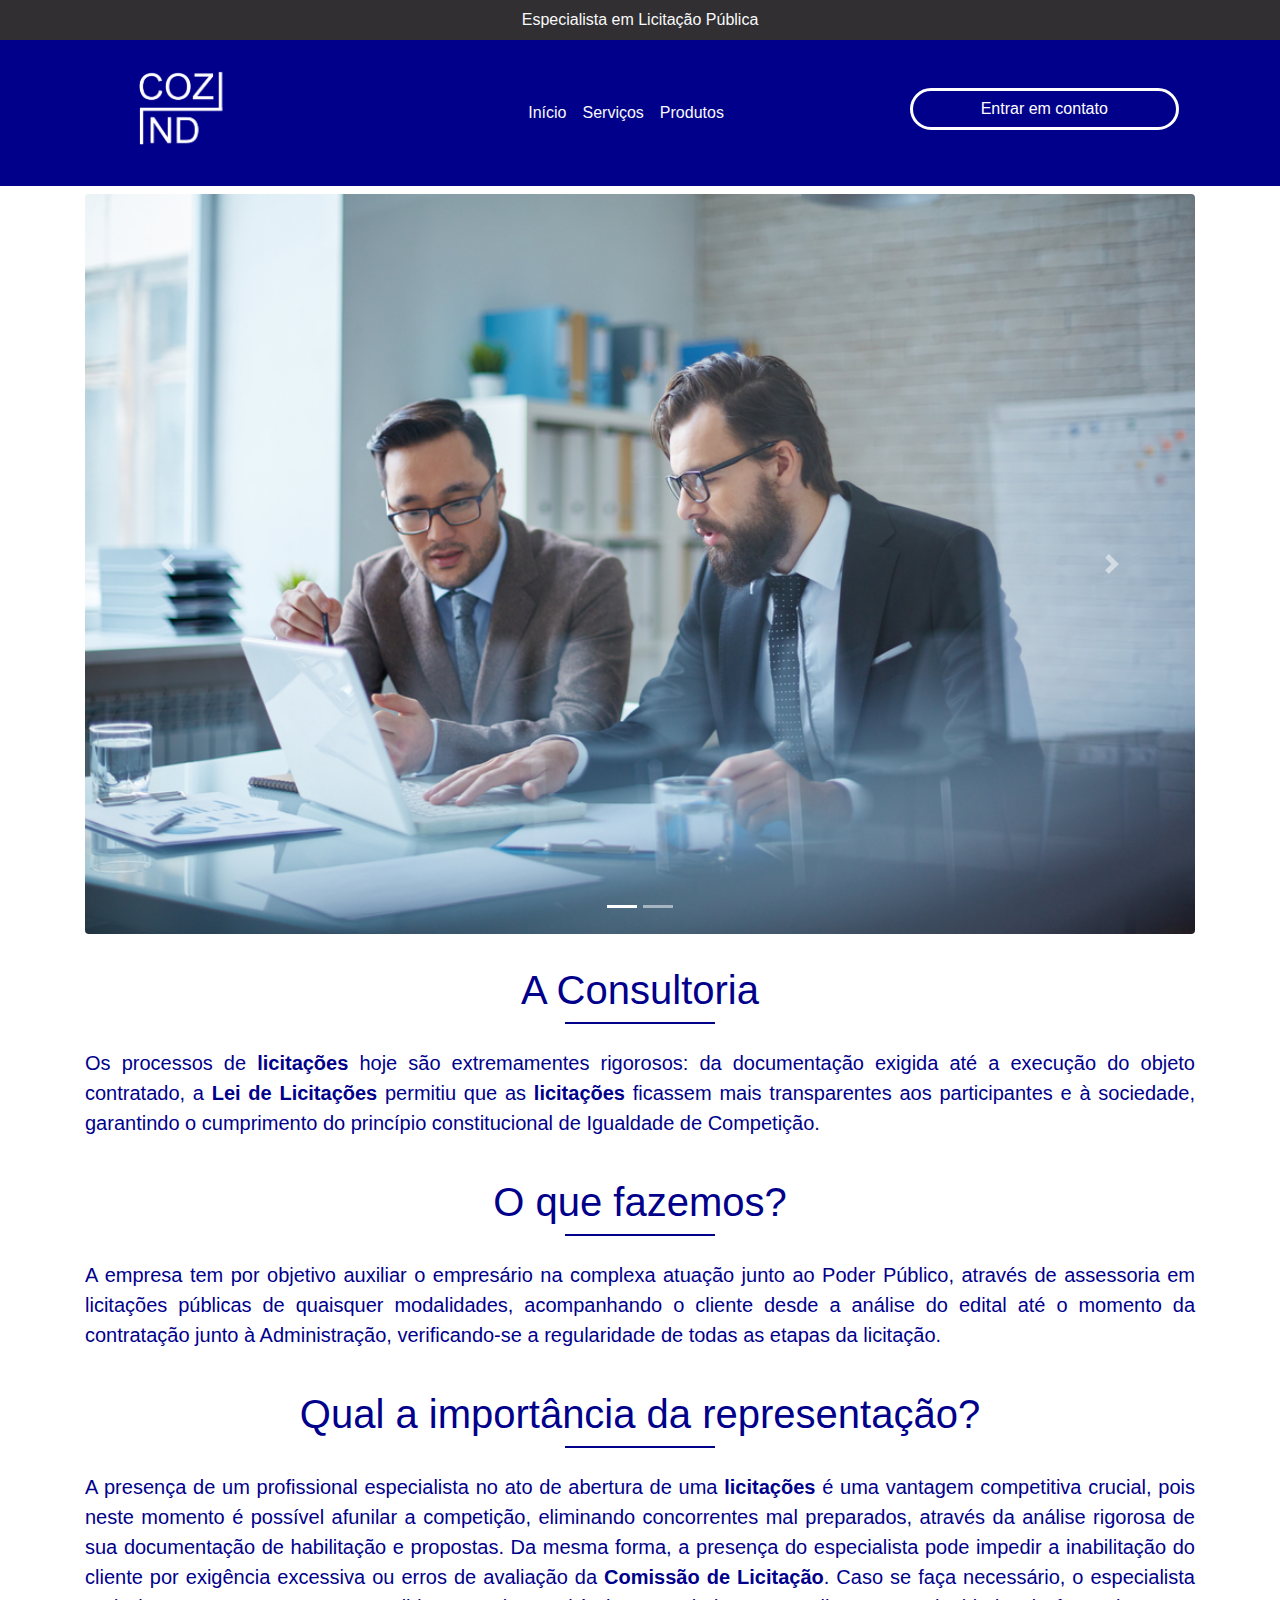
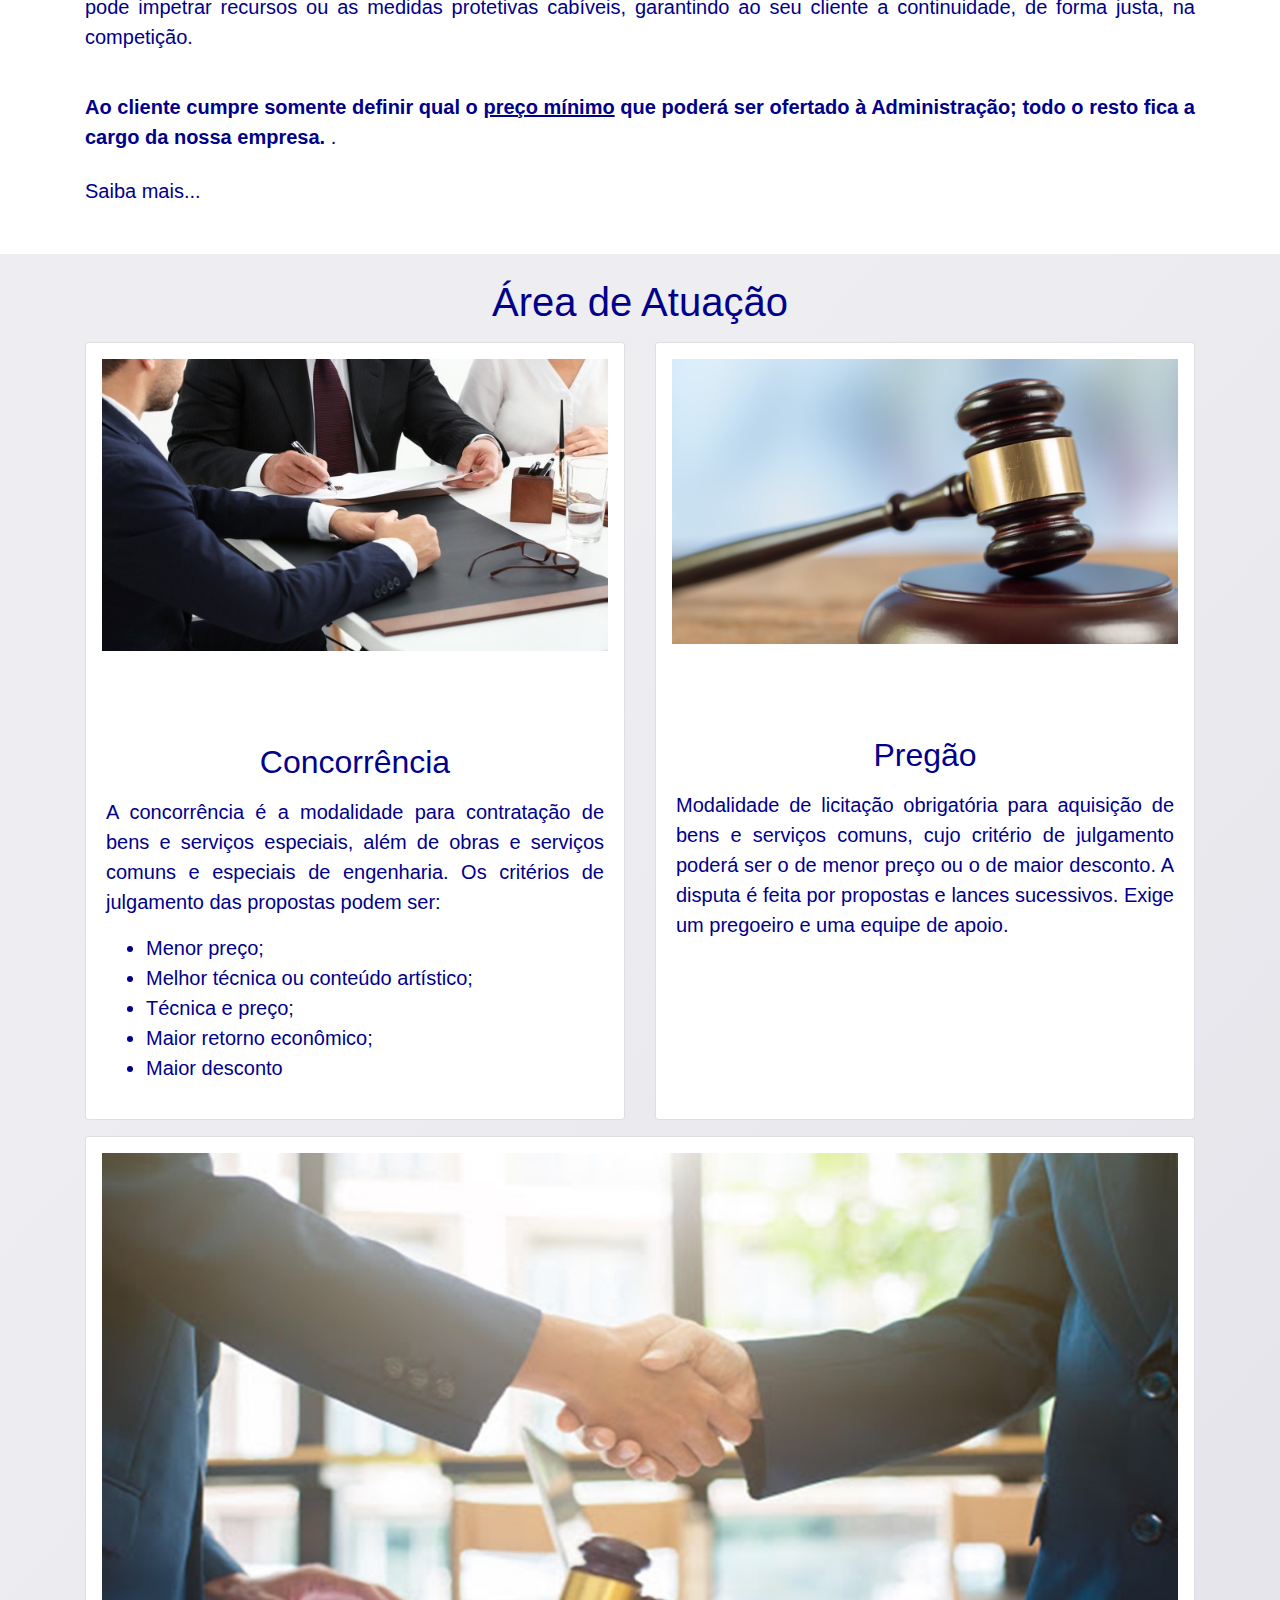
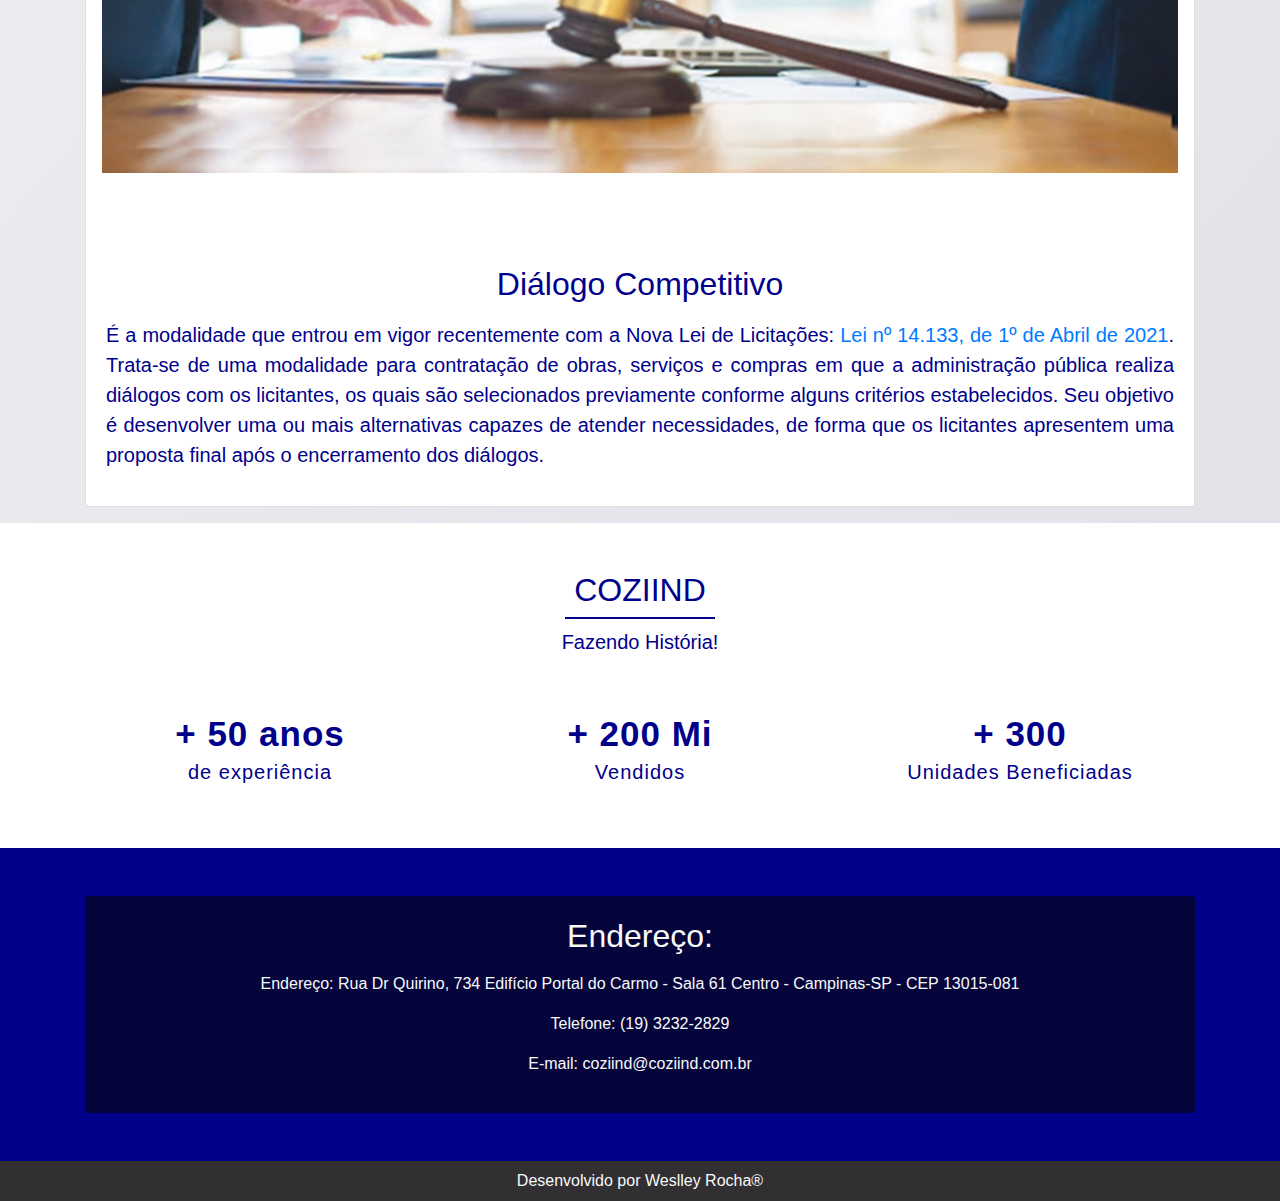
<file: index.html>
<!-- Site desenvolvido por Weslley Rocha -->
<!DOCTYPE html>
<html lang="PT-BR">

<head>
    <meta charset="UTF-8">
    <meta http-equiv="X-UA-Compatible" content="IE=edge">
    <meta name="viewport" content="width=device-width, initial-scale=1.0">

    <title>Coziind</title>

    <!-- CSS Bootstrap -->
    <link rel="stylesheet" href="css/bootstrap.css">
    <!-- CSS personalizado -->
    <link rel="stylesheet" href="css/estilo.css">
    <!-- Fonte para Icones -->
    <link rel="stylesheet" href="https://use.fontawesome.com/releases/v5.0.10/css/all.css" integrity="sha384-+d0P83n9kaQMCwj8F4RJB66tzIwOKmrdb46+porD/OvrJ+37WqIM7UoBtwHO6Nlg" crossorigin="anonymous">
    <link rel="shortcut icon" href="img/Logos/favicon.ico">

    <!-- Global site tag (gtag.js) - Google Analytics -->
    <script async src="https://www.googletagmanager.com/gtag/js?id=G-Y52QZFGVSJ"></script>
    <script>
        window.dataLayer = window.dataLayer || [];

        function gtag() {
            dataLayer.push(arguments);
        }
        gtag('js', new Date());

        gtag('config', 'G-Y52QZFGVSJ');
    </script>

</head>

<body>

    <!-- Row Topo Site -->
    <div class="container-fluid mt-0 py-0 bg-rowTopo">
        <div class="row">
            <div class="col-md-12">
                <p class="text-center text-light my-2">Especialista em Licitação Pública</p>
            </div>
        </div>
    </div>

    <!-- Navegador -->
    <div class="container-fluid bg-topo">
        <header class="container">
            <nav class="navbar navbar-expand-lg navbar-dark ">
                <div class="container">
                    <div class="row">
                        <div class="col">
                            <a href="#" class="navbar-brand">
                                <img src="img/Logos/LogoCoziindCorBranco.png" height="120" class="d-inline-block align-top" alt="" title="Logo Coziind">
                            </a>
                        </div>
                    </div>
                    <button class="navbar-toggler" type="button" data-toggle="collapse" data-target="#menu" aria-controls="menu" aria-expanded="false" aria-label="Menu Colapso">
          <span class="navbar-toggler-icon text-light"></span>
        </button>
                </div>
                <div class="container my-1">
                    <div class="row">
                        <div class="col">
                            <div id="menu" class="collapse navbar-collapse">
                                <ul class="navbar-nav mr-auto text-light">
                                    <li class="nav-item"> <a href="index.html" class="nav-link text-light">Início</a></li>
                                    <li class="nav-item"> <a href="servicos.html" class="nav-link text-light">Serviços</a></li>
                                    <li class="nav-item"> <a href="produtos.html" class="nav-link text-light">Produtos</a></li>
                                </ul>
                            </div>
                        </div>
                    </div>
                </div>
                <a href="contato.html" class="btn col-md-3 mb-2 btn-contato">Entrar em contato</a>
            </nav>
        </header>
    </div>

    <!-- Slide Show -->
    <div class="container my-2">
        <div id="slideshow" class="carousel slide" data-ride="carousel">
            <ol class="carousel-indicators">
                <li data-target="#slideshow" data-slide-to="0" class="active"></li>
                <li data-target="#slideshow" data-slide-to="1"></li>
            </ol>
            <div class="carousel-inner">
                <div class="carousel-item active">
                    <a href="#">
                        <img src="img/Carousel/Carousel_1.jpg" class="d-block w-100 rounded" alt="Primeiro Slide">
                    </a>
                </div>
                <div class="carousel-item">
                    <a href="#">
                        <img src="img/Carousel/Carousel_2.jpg" class="d-block w-100 rounded" alt="Segundo Slide">
                    </a>
                </div>
            </div>
            <a href="#slideshow" class="carousel-control-prev" role="button" data-slide="prev">
                <span class="carousel-control-prev-icon" aria-hidden="true"></span>
                <span class="sr-only">Anterior</span>
            </a>
            <a href="#slideshow" class="carousel-control-next" role="button" data-slide="next">
                <span class="carousel-control-next-icon" aria-hidden="true"></span>
                <span class="sr-only">Próximo</span>
            </a>
        </div>
    </div>

    <!-- Informações sobre o serviço prestado-->
    <div class="container-fluid">
        <div class="mt-2 py-4">
            <section class="container">
                <h1 class="text-center CorFontPersonal"> A Consultoria </h1>
                <span class="underline"></span>
                <p class="text-justify pPersonal py-4">Os processos de
                    <Strong>licitações</Strong> hoje são extremamentes rigorosos: da documentação exigida até a execução do objeto contratado, a <strong>Lei de Licitações</strong> permitiu que as
                    <Strong>licitações</Strong> ficassem mais transparentes aos participantes e à sociedade, garantindo o cumprimento do princípio constitucional de Igualdade de Competição.</p>
                <h1 class="text-center CorFontPersonal"> O que fazemos?</h1>
                <span class="underline"></span>
                <p class="text-justify pPersonal py-4">A empresa tem por objetivo auxiliar o empresário na complexa atuação junto ao Poder Público, através de assessoria em licitações públicas de quaisquer modalidades, acompanhando o cliente desde a análise do edital até o momento da contratação
                    junto à Administração, verificando-se a regularidade de todas as etapas da licitação.</p>
                <h1 class=" text-center CorFontPersonal">Qual a importância da representação?</h1>
                <span class="underline"></span>
                <p class="text-justify pPersonal py-4">A presença de um profissional especialista no ato de abertura de uma
                    <Strong>licitações</Strong> é uma vantagem competitiva crucial, pois neste momento é possível afunilar a competição, eliminando concorrentes mal preparados, através da análise rigorosa de sua documentação de habilitação e propostas. Da mesma forma, a presença
                    do especialista pode impedir a inabilitação do cliente por exigência excessiva ou erros de avaliação da <strong>Comissão de Licitação</strong>. Caso se faça necessário, o especialista pode impetrar recursos ou as medidas protetivas
                    cabíveis, garantindo ao seu cliente a continuidade, de forma justa, na competição.</p>
                <p class="text-justify pPersonal"> <strong>Ao cliente cumpre somente definir qual o <u>preço mínimo</u> que poderá ser ofertado à 
              Administração; todo o resto fica a cargo da nossa empresa.</strong> .</p>
                <p class="mt-4"><a href="servicos.html" class="CorFontPersonal pPersonal">Saiba mais...</a></p>
            </section>
        </div>
    </div>


    <!-- Area de Atuação -->
    <div class="container-fluid bg-areAatuacao">
        <div class="mt-2 py-2">
            <section class="container py-2">
                <header class="col-md-12">
                    <h1 class="text-center CorFontPersonal py-2">Área de Atuação</h1>
                </header>
                <!--Inclusão dos Cards-->
                <div class="card-deck">
                    <div class="card sombra">
                        <img src="img/AreaAtuacao/Concorrencia.jpg" class="p-3 mb-5 bg-white rounded card-img-top" alt="">
                        <div class="card-body">
                            <h2 class="text-center py-2 CorFontPersonal">Concorrência</h2>
                            <p class="text-justify mt-2 pPersonal">A concorrência é a modalidade para contratação de bens e serviços especiais, além de obras e serviços comuns e especiais de engenharia. Os critérios de julgamento das propostas podem ser:
                                <ul>
                                    <li class="pPersonal">Menor preço; </li>
                                    <li class="pPersonal">Melhor técnica ou conteúdo artístico;</li>
                                    <li class="pPersonal">Técnica e preço;</li>
                                    <li class="pPersonal">Maior retorno econômico;</li>
                                    <li class="pPersonal">Maior desconto</li>
                                </ul>
                            </p>
                        </div>
                    </div>
                    <div class="card sombra">
                        <img src="img/AreaAtuacao/Pregao.jpg" class="p-3 mb-5 bg-white rounded card-img-top" alt="">
                        <div class="card-body">
                            <h2 class="text-center py-2 CorFontPersonal">Pregão</h2>
                            <p class="text-justify mt-2 pPersonal"> Modalidade de licitação obrigatória para aquisição de bens e serviços comuns, cujo critério de julgamento poderá ser o de menor preço ou o de maior desconto. A disputa é feita por propostas e lances sucessivos. Exige um pregoeiro
                                e uma equipe de apoio.</p>
                        </div>
                    </div>
                </div>
                <div class="row mt-3">
                    <div class="col">
                        <div class="card sombra">
                            <img src="img/AreaAtuacao/DialogoCompetitivo.jpg" class="p-3 mb-5 bg-white rounded card-img-top" alt="">
                            <div class="card-body">
                                <h2 class="text-center py-2 CorFontPersonal">Diálogo Competitivo</h2>
                                <p class="text-justify mt-2 pPersonal">É a modalidade que entrou em vigor recentemente com a Nova Lei de Licitações: <a href="http://www.planalto.gov.br/ccivil_03/_Ato2019-2022/2021/Lei/L14133.htm">Lei nº 14.133, de 1º de Abril de 2021</a>. Trata-se de uma modalidade
                                    para contratação de obras, serviços e compras em que a administração pública realiza diálogos com os licitantes, os quais são selecionados previamente conforme alguns critérios estabelecidos. Seu objetivo é desenvolver
                                    uma ou mais alternativas capazes de atender necessidades, de forma que os licitantes apresentem uma proposta final após o encerramento dos diálogos.</p>
                            </div>
                        </div>
                    </div>
                </div>
            </section>
        </div>
    </div>
    <!-- Sessão Parallax -->
    <div class="container-fluid">
        <div class="py-4">
            <section class="container py-4">
                <header class="col-md-12">
                    <h2 class="text-center CorFontPersonal">COZIIND</h2>
                    <span class="underline CorFontPersonal"></span>
                    <p class="text-center mt-2 pPersonal"> Fazendo História!</p>
                </header>
                <div class="row py-2 mt-5">
                    <div class="col-sm-6 col-md-4 col-lg-4">
                        <div class="fatos">
                            <div class="icon">
                                <i class="fa fa-calendar-alt"></i>
                            </div>
                        </div>
                        <div class="fatos">
                            <h3>+ <span class="contar">50</span> anos</h3>
                            <h4>de experiência</h4>
                        </div>
                    </div>
                    <div class="col-sm-6 col-md-4 col-lg-4">
                        <div class="fatos">
                            <div class="icon">
                                <i class="fas fa-trophy"></i>
                            </div>
                        </div>
                        <div class="fatos">
                            <h3>+ <span class="contar">200</span> Mi </i>
                            </h3>
                            <h4>Vendidos</h4>
                        </div>
                    </div>
                    <div class="col-sm-6 col-md-4 col-lg-4">
                        <div class="fatos">
                            <div class="icon">
                                <i class="fas fa-warehouse"></i>
                            </div>
                        </div>
                        <div class="fatos">
                            <h3>+ <span class="contar">300</span></i>
                            </h3>
                            <h4>Unidades Beneficiadas</h4>
                        </div>
                    </div>
                </div>
            </section>
        </div>
    </div>
    <!-- Rodapé -->
    <footer class="container-fluid bg-rodape1">
        <div class="container py-5">
            <div class="row">
                <div class="col-md-12">
                    <div class="card bg-card-rodape">
                        <div class="card-body">
                            <h2 class="text-light text-center"> Endereço:</h2>
                            <p class="text-light text-center mt-3"> Endereço: Rua Dr Quirino, 734 Edifício Portal do Carmo - Sala 61 Centro - Campinas-SP - CEP 13015-081 </p>
                            <p class="text-light text-center mt-3"> Telefone: (19) 3232-2829 </p>
                            <p class="text-light text-center mt-3"> E-mail: <a class="text-light" href="mailto:coziind@coziind.com.br" title=""> coziind@coziind.com.br</a></p>
                        </div>
                    </div>
                </div>
            </div>
        </div>
    </footer>

    <!-- Row Final Site -->
    <div class="container-fluid mt-0 py-0 bg-rowTopo">
        <div class="row">
            <div class="col-md-12">
                <p class="text-center text-light my-2">Desenvolvido por <a class="text-light" href="https://www.linkedin.com/in/weslley-rocha/" target="_blank"> Weslley Rocha</a>&#174;</p>
            </div>
        </div>
    </div>


    <!-- Link Externo -->
    <!-- <script src="js/jquery-3.6.0.min.js"></script> -->
    <script src="js/jquery-min.js"></script>
    <script src="js/popper.min.js"></script>
    <script src="js/bootstrap.min.js"></script>
    <script src="js/jquery.counterup.min.js"></script>
    <script src="js/waypoints.min.js"></script>
    <!--Script pessoal-->
    <script type="text/javascript" src="js/main.js"></script>


</body>

</html>
</file>
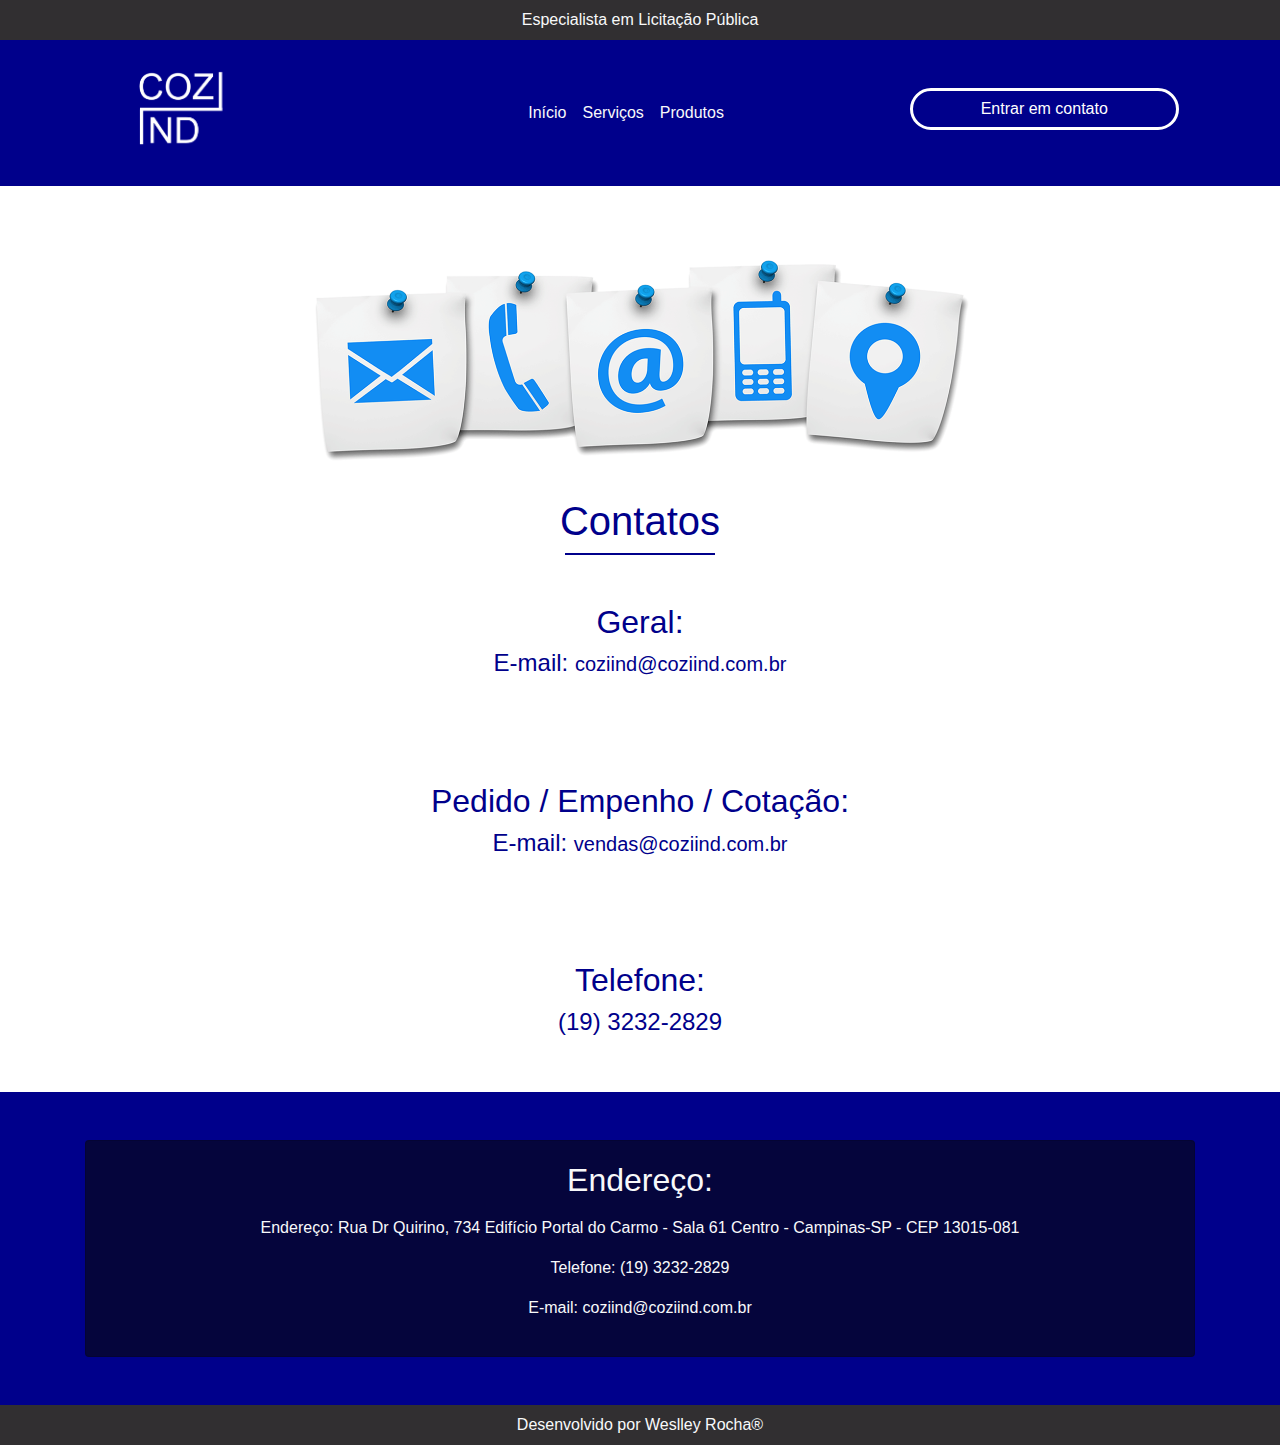
<file: contato.html>
<!-- Site desenvolvido por Weslley Rocha -->
<!DOCTYPE html>
<html lang="PT-BR">

<head>
    <meta charset="UTF-8">
    <meta http-equiv="X-UA-Compatible" content="IE=edge">
    <meta name="viewport" content="width=device-width, initial-scale=1.0">

    <title>Coziind</title>

    <!-- CSS Bootstrap -->
    <link rel="stylesheet" href="css/bootstrap.css">
    <!-- CSS personalizado -->
    <link rel="stylesheet" href="css/estilo.css">
    <!-- Fonte para Icones -->
    <link rel="stylesheet" href="https://use.fontawesome.com/releases/v5.0.10/css/all.css" integrity="sha384-+d0P83n9kaQMCwj8F4RJB66tzIwOKmrdb46+porD/OvrJ+37WqIM7UoBtwHO6Nlg" crossorigin="anonymous">
    <link rel="shortcut icon" href="img/Logos/favicon.ico">

</head>

<body>

    <!-- Row Topo Site -->
    <div class="container-fluid mt-0 py-0 bg-rowTopo">
        <div class="row">
            <div class="col-md-12">
                <p class="text-center text-light my-2">Especialista em Licitação Pública</p>
            </div>
        </div>
    </div>

    <!-- Navegador -->
    <div class="container-fluid bg-topo">
        <header class="container">
            <nav class="navbar navbar-expand-lg navbar-dark ">
                <div class="container">
                    <div class="row">
                        <div class="col">
                            <a href="#" class="navbar-brand">
                                <img src="img/Logos/LogoCoziindCorBranco.png" height="120" class="d-inline-block align-top" alt="" title="Logo Coziind">
                            </a>
                        </div>
                    </div>
                    <button class="navbar-toggler" type="button" data-toggle="collapse" data-target="#menu" aria-controls="menu" aria-expanded="false" aria-label="Menu Colapso">
          <span class="navbar-toggler-icon text-light"></span>
        </button>
                </div>
                <div class="container my-1">
                    <div class="row">
                        <div class="col">
                            <div id="menu" class="collapse navbar-collapse">
                                <ul class="navbar-nav mr-auto text-light">
                                    <li class="nav-item"> <a href="index.html" class="nav-link text-light">Início</a></li>
                                    <li class="nav-item"> <a href="servicos.html" class="nav-link text-light">Serviços</a></li>
                                    <li class="nav-item"> <a href="produtos.html" class="nav-link text-light">Produtos</a></li>
                                </ul>
                            </div>
                        </div>
                    </div>
                </div>
                <a href="contato.html" class="btn col-md-3 mb-2 btn-contato">Entrar em contato</a>
            </nav>
        </header>
    </div>

    <!-- Contato -->
    <div class="container-fluid">
        <div class="mt-5 py-2">

            <div class="container">
                <div class="row">
                    <div class="col-md-12 text-center">
                        <img src="img/PagContato/ImgContato.png" class="img-fluid rounded" style="width: 700px;">
                    </div>
                </div>
            </div>
            <section class="container">
                <h1 class="text-center mt-3 CorFontPersonal"> Contatos </h1>
                <span class="underline"></span>
                <h2 class="text-center mt-5 CorFontPersonal">Geral: </h2>
                <h4 class="text-center  CorFontPersonal"> E-mail: <a class="pPersonal" href="mailto:coziind@coziind.com.br" title="">coziind@coziind.com.br</a></h4>
                <p class="text-justify pPersonal py-4">
                </p>
                <h2 class="text-center mt-5 CorFontPersonal"> Pedido / Empenho / Cotação: </h2>
                <h4 class="text-center CorFontPersonal"> E-mail: <a class="pPersonal" href="mailto:vendas@coziind.com.br" title="">vendas@coziind.com.br</a></h4>
                <p class="text-justify pPersonal py-4">
                </p>
                <h2 class="text-center mt-5 CorFontPersonal"> Telefone: </h2>
                <h4 class="text-center mb-5 CorFontPersonal"> (19) 3232-2829 </h4>
            </section>
        </div>
    </div>

    <!-- Rodapé -->
    <footer class="container-fluid bg-rodape1">
        <div class="container py-5">
            <div class="row">
                <div class="col-md-12">
                    <div class="card bg-card-rodape">
                        <div class="card-body">
                            <h2 class="text-light text-center"> Endereço:</h2>
                            <p class="text-light text-center mt-3"> Endereço: Rua Dr Quirino, 734 Edifício Portal do Carmo - Sala 61 Centro - Campinas-SP - CEP 13015-081 </p>
                            <p class="text-light text-center mt-3"> Telefone: (19) 3232-2829 </p>
                            <p class="text-light text-center mt-3"> E-mail: <a class="text-light" href="mailto:coziind@coziind.com.br" title=""> coziind@coziind.com.br</a></p>
                        </div>
                    </div>
                </div>
            </div>
        </div>
    </footer>

    <!-- Row Final Site -->
    <div class="container-fluid mt-0 py-0 bg-rowTopo">
        <div class="row">
            <div class="col-md-12">
                <p class="text-center text-light my-2">Desenvolvido por <a class="text-light" href="https://www.linkedin.com/in/weslley-rocha/" target="_blank"> Weslley Rocha</a>&#174;</p>
            </div>
        </div>
    </div>


    <!-- Link Externo -->
    <script src="js/jquery-3.6.0.min.js"></script>
    <script src="js/popper.min.js"></script>
    <script src="js/bootstrap.min.js"></script>
    <script src="js/jquery.counterup.min.js"></script>

</body>

</html>
</file>
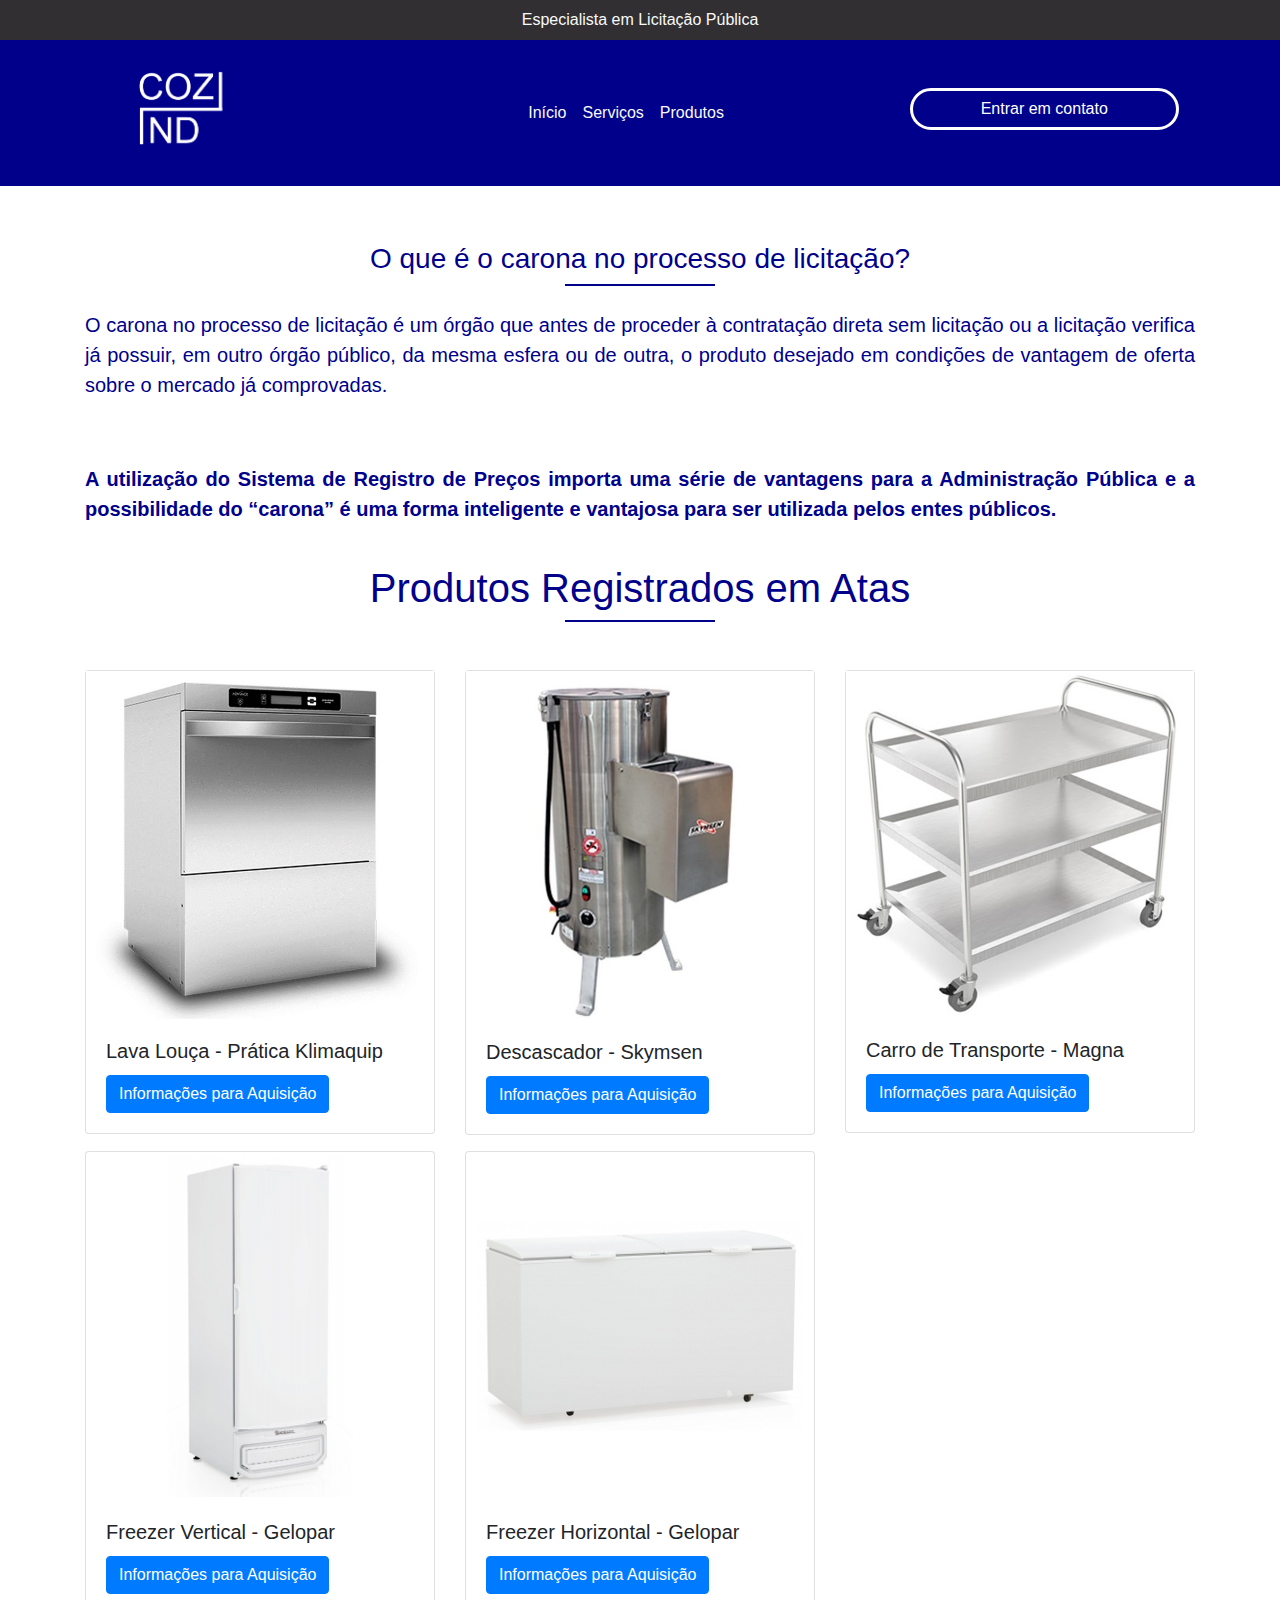
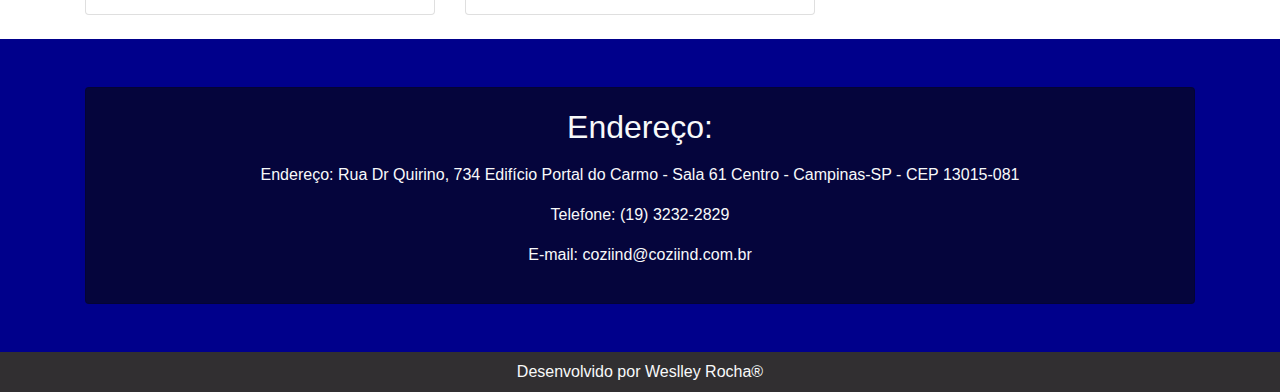
<file: produtos.html>
<!-- Site desenvolvido por Weslley Rocha -->
<!DOCTYPE html>
<html lang="PT-BR">

<head>
    <meta charset="UTF-8">
    <meta http-equiv="X-UA-Compatible" content="IE=edge">
    <meta name="viewport" content="width=device-width, initial-scale=1.0">

    <title>Coziind</title>

    <!-- CSS Bootstrap -->
    <link rel="stylesheet" href="css/bootstrap.css">
    <!-- CSS personalizado -->
    <link rel="stylesheet" href="css/estilo.css">
    <!-- Fonte para Icones -->
    <link rel="stylesheet" href="https://use.fontawesome.com/releases/v5.0.10/css/all.css" integrity="sha384-+d0P83n9kaQMCwj8F4RJB66tzIwOKmrdb46+porD/OvrJ+37WqIM7UoBtwHO6Nlg" crossorigin="anonymous">
    <link rel="shortcut icon" href="img/Logos/favicon.ico">

</head>

<body>
    <!-- Row Topo Site -->
    <div class="container-fluid mt-0 py-0 bg-rowTopo">
        <div class="row">
            <div class="col-md-12">
                <p class="text-center text-light my-2">Especialista em Licitação Pública</p>
            </div>
        </div>
    </div>

    <!-- Navegador -->
    <div class="container-fluid bg-topo">
        <header class="container">
            <nav class="navbar navbar-expand-lg navbar-dark ">
                <div class="container">
                    <div class="row">
                        <div class="col">
                            <a href="#" class="navbar-brand">
                                <img src="img/Logos/LogoCoziindCorBranco.png" height="120" class="d-inline-block align-top" alt="" title="Logo Coziind">
                            </a>
                        </div>
                    </div>
                    <button class="navbar-toggler" type="button" data-toggle="collapse" data-target="#menu" aria-controls="menu" aria-expanded="false" aria-label="Menu Colapso">
          <span class="navbar-toggler-icon text-light"></span>
        </button>
                </div>
                <div class="container my-1">
                    <div class="row">
                        <div class="col">
                            <div id="menu" class="collapse navbar-collapse">
                                <ul class="navbar-nav mr-auto text-light">
                                    <li class="nav-item"> <a href="index.html" class="nav-link text-light">Início</a></li>
                                    <li class="nav-item"> <a href="servicos.html" class="nav-link text-light">Serviços</a></li>
                                    <li class="nav-item"> <a href="produtos.html" class="nav-link text-light">Produtos</a></li>
                                </ul>
                            </div>
                        </div>
                    </div>
                </div>
                <a href="contato.html" class="btn col-md-3 mb-2 btn-contato">Entrar em contato</a>
            </nav>
        </header>
    </div>

    <!-- Cards Produtos-->
    <div class="container-fluid py4">
        <div class="py-2">
            <section class="container">
                <header>

                    <h3 class="text-center mt-5 CorFontPersonal"> O que é o carona no processo de licitação? </h3>
                    <span class="underline"></span>
                    <p class="text-justify pPersonal py-4"> O carona no processo de licitação é um órgão que antes de proceder à contratação direta sem licitação ou a licitação verifica já possuir, em outro órgão público, da mesma esfera ou de outra, o produto desejado em condições de vantagem
                        de oferta sobre o mercado já comprovadas.</p>
                    <p class="text-justify pPersonal py-4"><strong>A utilização do Sistema de Registro de Preços importa uma série de vantagens para a Administração Pública e a possibilidade do “carona” é uma forma inteligente e vantajosa para ser utilizada pelos entes públicos.</strong></p>
                    <h1 class="text-center mt-3 CorFontPersonal"> Produtos Registrados em Atas</h1>
                    <span class="underline mb-5"></span>
                </header>
                <div class="row">
                    <div class="col-md-4">
                        <div class="card sombra mb-3">
                            <img src="img/ImgProdutos/PRCOP_504.jpg" class="img-fluid mx-auto d-block" alt="" title="Lava Louça">
                            <div class="card-body">
                                <h5 class="card-title">Lava Louça - Prática Klimaquip
                                </h5>
                                <!-- <a href="">Informações Adicionais</a> -->
                                <!-- Botão para acionar modal -->
                                <button type="button" class="btn btn-primary justify-content-center" data-toggle="modal" data-target="#ModalLavaLouca"> 
                                Informações para Aquisição                                
                                </button>
                                <!-- Modal -->
                                <div class="modal fade" id="ModalLavaLouca" tabindex="-1" role="dialog" aria-labelledby="TituloModalCentralizado" aria-hidden="true">
                                    <div class="modal-dialog modal-dialog-centered modal-lg" role="document">
                                        <div class="modal-content">
                                            <div class="modal-header">
                                                <h5 class="modal-title" id="TituloModalCentralizado">Informações adicionais
                                                    <p class="text-danger">Clique no modelo para ter acesso ao catálogo!</p>
                                                </h5>
                                                <button type="button" class="close" data-dismiss="modal" aria-label="Fechar">
                                                <span aria-hidden="true">&times;</span>
                                                </button>
                                            </div>
                                            <div class="modal-body">
                                                <!-- Inicio da tabela -->
                                                <table class="table table-sm table-hover table-bordered">
                                                    <thead>
                                                        <tr>
                                                            <th scope="col">#</th>
                                                            <th scope="col">Pregão:</th>
                                                            <th scope="col">UASG:</th>
                                                            <th scope="col">Item:</th>
                                                            <th scope="col">Modelo:</th>
                                                            <th scope="col">Valor Unitário:</th>
                                                        </tr>
                                                    </thead>
                                                    <tbody>
                                                        <tr>
                                                            <th scope="row">17</th>
                                                            <th> 6/2020 </th>
                                                            <th> 160120 </th>
                                                            <th> 49 </th>
                                                            <th>
                                                                <a href="img/CatalogoProdutos/PRCOP_504.pdf" target="_blank">PRCOP-504</a>
                                                            </th>
                                                            <th> R$ 9.900,00 </th>
                                                        </tr>
                                                    </tbody>
                                                </table>
                                            </div>
                                            <div class="modal-footer">
                                                <button type="button" class="btn btn-secondary" data-dismiss="modal">Fechar</button>
                                                <!-- <button type="button" class="btn btn-primary">Salvar mudanças</button> -->
                                            </div>
                                        </div>
                                    </div>
                                </div>
                            </div>
                        </div>
                    </div>
                    <div class="col-md-4">
                        <div class="card sombra mb-3">
                            <img src="img/ImgProdutos/DB-25HD-N.jpg" class="img-fluid mx-auto d-block" alt="" title="Descascador">
                            <div class="card-body">
                                <h5 class="card-title">Descascador - Skymsen</h5>
                                <!-- <a href="">Informações Adicionais</a> -->
                                <!-- Botão para acionar modal -->
                                <button type="button" class="btn btn-primary" data-toggle="modal" data-target="#ModalDescascador"> 
                                Informações para Aquisição
                                </button>
                                <!-- Modal -->
                                <div class="modal fade" id="ModalDescascador" tabindex="-1" role="dialog" aria-labelledby="TituloModalCentralizado" aria-hidden="true">
                                    <div class="modal-dialog modal-dialog-centered modal-lg" role="document">
                                        <div class="modal-content">
                                            <div class="modal-header">
                                                <h5 class="modal-title" id="TituloModalCentralizado">Informações adicionais
                                                    <p class="text-danger">Clique no modelo para ter acesso ao catálogo!</p>
                                                </h5>

                                                <button type="button" class="close" data-dismiss="modal" aria-label="Fechar">
                                                <span aria-hidden="true">&times;</span>
                                                </button>
                                            </div>
                                            <div class="modal-body">
                                                <!-- Inicio da tabela -->
                                                <table class="table table-sm table-hover table-bordered">
                                                    <thead>
                                                        <tr>
                                                            <th scope="col">#</th>
                                                            <th scope="col">Pregão:</th>
                                                            <th scope="col">UASG:</th>
                                                            <th scope="col">Item:</th>
                                                            <th scope="col">Modelo:</th>
                                                            <th scope="col">Valor Unitário:</th>
                                                        </tr>
                                                    </thead>
                                                    <tbody>
                                                        <tr>
                                                            <th> 18 </th>
                                                            <th> 3/2020 </th>
                                                            <th> 160038 </th>
                                                            <th> 220 </th>
                                                            <th>
                                                                <a href="img/CatalogoProdutos/DB-25HD-N.pdf">DB-25HD-N </a>
                                                            </th>
                                                            <th> R$ 6.560,00 </th>
                                                        </tr>
                                                        <tr>
                                                            <th> 32 </th>
                                                            <th> 14/2020 </th>
                                                            <th> 160186 </th>
                                                            <th> 49 </th>
                                                            <th class="bg-warning">
                                                                <a href="img/CatalogoProdutos/DB-25HD-N.pdf">DB-25HD-N + CC-25HD</a></th>
                                                            <th> R$ 7.575,00 </th>
                                                        </tr>
                                                    </tbody>
                                                </table>
                                            </div>
                                            <div class="modal-footer">
                                                <button type="button" class="btn btn-secondary" data-dismiss="modal">Fechar</button>
                                                <!-- <button type="button" class="btn btn-primary">Salvar mudanças</button> -->
                                            </div>
                                        </div>
                                    </div>
                                </div>
                            </div>
                        </div>
                    </div>
                    <div class="col-md-4">
                        <div class="card sombra mb-3">
                            <img src="img/ImgProdutos/CARRO 3 PLANOS.jpg" class="img-fluid mx-auto d-block" alt="" title="Lava Louça">
                            <div class="card-body">
                                <h5 class="card-title">Carro de Transporte - Magna</h5>
                                <!-- Botão para acionar modal -->
                                <button type="button" class="btn btn-primary" data-toggle="modal" data-target="#ModalCarroTransporte"> 
                                Informações para Aquisição
                                </button>
                                <!-- Modal -->
                                <div class="modal fade" id="ModalCarroTransporte" tabindex="-1" role="dialog" aria-labelledby="TituloModalCentralizado" aria-hidden="true">
                                    <div class="modal-dialog modal-dialog-centered modal-lg" role="document">
                                        <div class="modal-content">
                                            <div class="modal-header">
                                                <h5 class="modal-title" id="TituloModalCentralizado">Informações adicionais
                                                    <p class="text-danger">Clique no modelo para ter acesso ao catálogo!</p>
                                                </h5>

                                                <button type="button" class="close" data-dismiss="modal" aria-label="Fechar">
                                                <span aria-hidden="true">&times;</span>
                                                </button>
                                            </div>
                                            <div class="modal-body">
                                                <!-- Inicio da tabela -->
                                                <table class="table table-sm table-hover table-bordered">
                                                    <thead>
                                                        <tr>
                                                            <th scope="col" class="text-center">#</th>
                                                            <th scope="col" class="text-center">Pregão:</th>
                                                            <th scope="col" class="text-center">UASG:</th>
                                                            <th scope="col" class="text-center">Item:</th>
                                                            <th scope="col" class="text-center">Modelo:</th>
                                                            <th scope="col" class="text-center">Qtde:</th>
                                                            <th scope="col" class="text-center">Valor Unitário:</th>
                                                        </tr>
                                                    </thead>
                                                    <tbody>
                                                        <tr>
                                                            <th> 81 </th>
                                                            <th> 1/2021 </th>
                                                            <th> 160198 </th>
                                                            <th> 35 </th>
                                                            <th>
                                                                <a href="img/CatalogoProdutos/CAT.ITEM 35 - CARRO INOX 3P.pdf">3 PLANOS</a>
                                                            </th>
                                                            <th> 42 </th>
                                                            <th> R$ 375,00 </th>

                                                        </tr>
                                                    </tbody>
                                                </table>
                                            </div>
                                            <div class="modal-footer">
                                                <button type="button" class="btn btn-secondary" data-dismiss="modal">Fechar</button>
                                                <!-- <button type="button" class="btn btn-primary">Salvar mudanças</button> -->
                                            </div>
                                        </div>
                                    </div>
                                </div>
                            </div>
                        </div>
                    </div>
                    <div class="col-md-4">
                        <div class="card sombra mb-3">
                            <img src="img/ImgProdutos/GPC-57-BR.png" class="img-fluid mx-auto d-block" alt="" title="Freezer Vertical">
                            <div class="card-body">
                                <h5 class="card-title">Freezer Vertical - Gelopar</h5>
                                <!-- Botão para acionar modal -->
                                <button type="button" class="btn btn-primary" data-toggle="modal" data-target="#ModalFreezerVertical"> 
                                Informações para Aquisição
                                </button>
                                <!-- Modal -->
                                <div class="modal fade" id="ModalFreezerVertical" tabindex="-1" role="dialog" aria-labelledby="TituloModalCentralizado" aria-hidden="true">
                                    <div class="modal-dialog modal-dialog-centered modal-lg" role="document">
                                        <div class="modal-content">
                                            <div class="modal-header">
                                                <h5 class="modal-title" id="TituloModalCentralizado">Informações adicionais
                                                    <p class="text-danger">Clique no modelo para ter acesso ao catálogo!</p>
                                                </h5>

                                                <button type="button" class="close" data-dismiss="modal" aria-label="Fechar">
                                                <span aria-hidden="true">&times;</span>
                                                </button>
                                            </div>
                                            <div class="modal-body">
                                                <!-- Inicio da tabela -->
                                                <table class="table table-sm table-hover table-bordered">
                                                    <thead>
                                                        <tr>
                                                            <th scope="col" class="text-center">#</th>
                                                            <th scope="col" class="text-center">Pregão:</th>
                                                            <th scope="col" class="text-center">UASG:</th>
                                                            <th scope="col" class="text-center">Item:</th>
                                                            <th scope="col" class="text-center">Modelo:</th>
                                                            <th scope="col" class="text-center">Qtde:</th>
                                                            <th scope="col" class="text-center">Valor Unitário:</th>
                                                        </tr>
                                                    </thead>
                                                    <tbody>
                                                        <tr>
                                                            <th> 13 </th>
                                                            <th> 15/2020 </th>
                                                            <th> 160473 </th>
                                                            <th> 44 </th>
                                                            <th>
                                                                <a href="img/CatalogoProdutos/GPC-57-BR.pdf">GPC-57-BR</a>
                                                            </th>
                                                            <th> 25 </th>
                                                            <th> R$ 2.665,00 </th>
                                                        </tr>
                                                    </tbody>
                                                </table>
                                            </div>
                                            <div class="modal-footer">
                                                <button type="button" class="btn btn-secondary" data-dismiss="modal">Fechar</button>
                                                <!-- <button type="button" class="btn btn-primary">Salvar mudanças</button> -->
                                            </div>
                                        </div>
                                    </div>
                                </div>
                            </div>
                        </div>
                    </div>
                    <div class="col-md-4">
                        <div class="card sombra mb-3">
                            <img src="img/ImgProdutos/GHBS-510.png" class="img-fluid mx-auto d-block" alt="" title="Freezer Horizontal">
                            <div class="card-body">
                                <h5 class="card-title">Freezer Horizontal - Gelopar</h5>
                                <!-- Botão para acionar modal -->
                                <button type="button" class="btn btn-primary" data-toggle="modal" data-target="#ModalFreezerHorizontal"> 
                                Informações para Aquisição
                                </button>
                                <!-- Modal -->
                                <div class="modal fade" id="ModalFreezerHorizontal" tabindex="-1" role="dialog" aria-labelledby="TituloModalCentralizado" aria-hidden="true">
                                    <div class="modal-dialog modal-dialog-centered modal-lg" role="document">
                                        <div class="modal-content">
                                            <div class="modal-header">
                                                <h5 class="modal-title" id="TituloModalCentralizado">Informações adicionais
                                                    <p class="text-danger">Clique no modelo para ter acesso ao catálogo!</p>
                                                </h5>

                                                <button type="button" class="close" data-dismiss="modal" aria-label="Fechar">
                                                <span aria-hidden="true">&times;</span>
                                                </button>
                                            </div>
                                            <div class="modal-body">
                                                <!-- Inicio da tabela -->
                                                <table class="table table-sm table-hover table-bordered">
                                                    <thead>
                                                        <tr>
                                                            <th scope="col" class="text-center">#</th>
                                                            <th scope="col" class="text-center">Pregão:</th>
                                                            <th scope="col" class="text-center">UASG:</th>
                                                            <th scope="col" class="text-center">Item:</th>
                                                            <th scope="col" class="text-center">Modelo:</th>
                                                            <th scope="col" class="text-center">Qtde:</th>
                                                            <th scope="col" class="text-center">Valor Unitário:</th>
                                                        </tr>
                                                    </thead>
                                                    <tbody>
                                                        <tr>
                                                            <th> 16 </th>
                                                            <th> 15/2020 </th>
                                                            <th> 160473 </th>
                                                            <th> 69 </th>
                                                            <th>
                                                                <a href="img/CatalogoProdutos/GHBS-510.pdf">GHBS-510</a>
                                                            </th>
                                                            <th> 69 </th>
                                                            <th> R$ 2.085,00 </th>
                                                        </tr>
                                                    </tbody>
                                                </table>
                                            </div>
                                            <div class="modal-footer">
                                                <button type="button" class="btn btn-secondary" data-dismiss="modal">Fechar</button>
                                                <!-- <button type="button" class="btn btn-primary">Salvar mudanças</button> -->
                                            </div>
                                        </div>
                                    </div>
                                </div>
                            </div>
                        </div>
                    </div>
                </div>
            </section>
        </div>
    </div>


    <!-- Rodapé -->
    <footer class="container-fluid bg-rodape1 ">
        <div class="container py-5 ">
            <div class="row ">
                <div class="col-md-12 ">
                    <div class="card bg-card-rodape ">
                        <div class="card-body ">
                            <h2 class="text-light text-center "> Endereço:</h2>
                            <p class="text-light text-center mt-3 "> Endereço: Rua Dr Quirino, 734 Edifício Portal do Carmo - Sala 61 Centro - Campinas-SP - CEP 13015-081 </p>
                            <p class="text-light text-center mt-3 "> Telefone: (19) 3232-2829 </p>
                            <p class="text-light text-center mt-3 "> E-mail: <a class="text-light " href="mailto:coziind@coziind.com.br " title=" "> coziind@coziind.com.br</a></p>
                        </div>
                    </div>
                </div>
            </div>
        </div>
    </footer>

    <!-- Row Final Site -->
    <div class="container-fluid mt-0 py-0 bg-rowTopo ">
        <div class="row ">
            <div class="col-md-12 ">
                <p class="text-center text-light my-2 ">Desenvolvido por <a class="text-light " href="https://www.linkedin.com/in/weslley-rocha/ " target="_blank "> Weslley Rocha</a>&#174;</p>
            </div>
        </div>
    </div>


    <!-- Link Externo -->
    <script src="js/jquery-3.6.0.min.js "></script>
    <script src="js/jquery-min.js "></script>
    <script src="js/popper.min.js "></script>
    <script src="js/bootstrap.min.js "></script>
    <script src="js/jquery.counterup.min.js "></script>
    <script src="js/waypoints.min.js "></script>
    <!--Script pessoal-->
    <script type="text/javascript " src="js/main.js "></script>


</body>

</html>

</html>

</html>
</file>
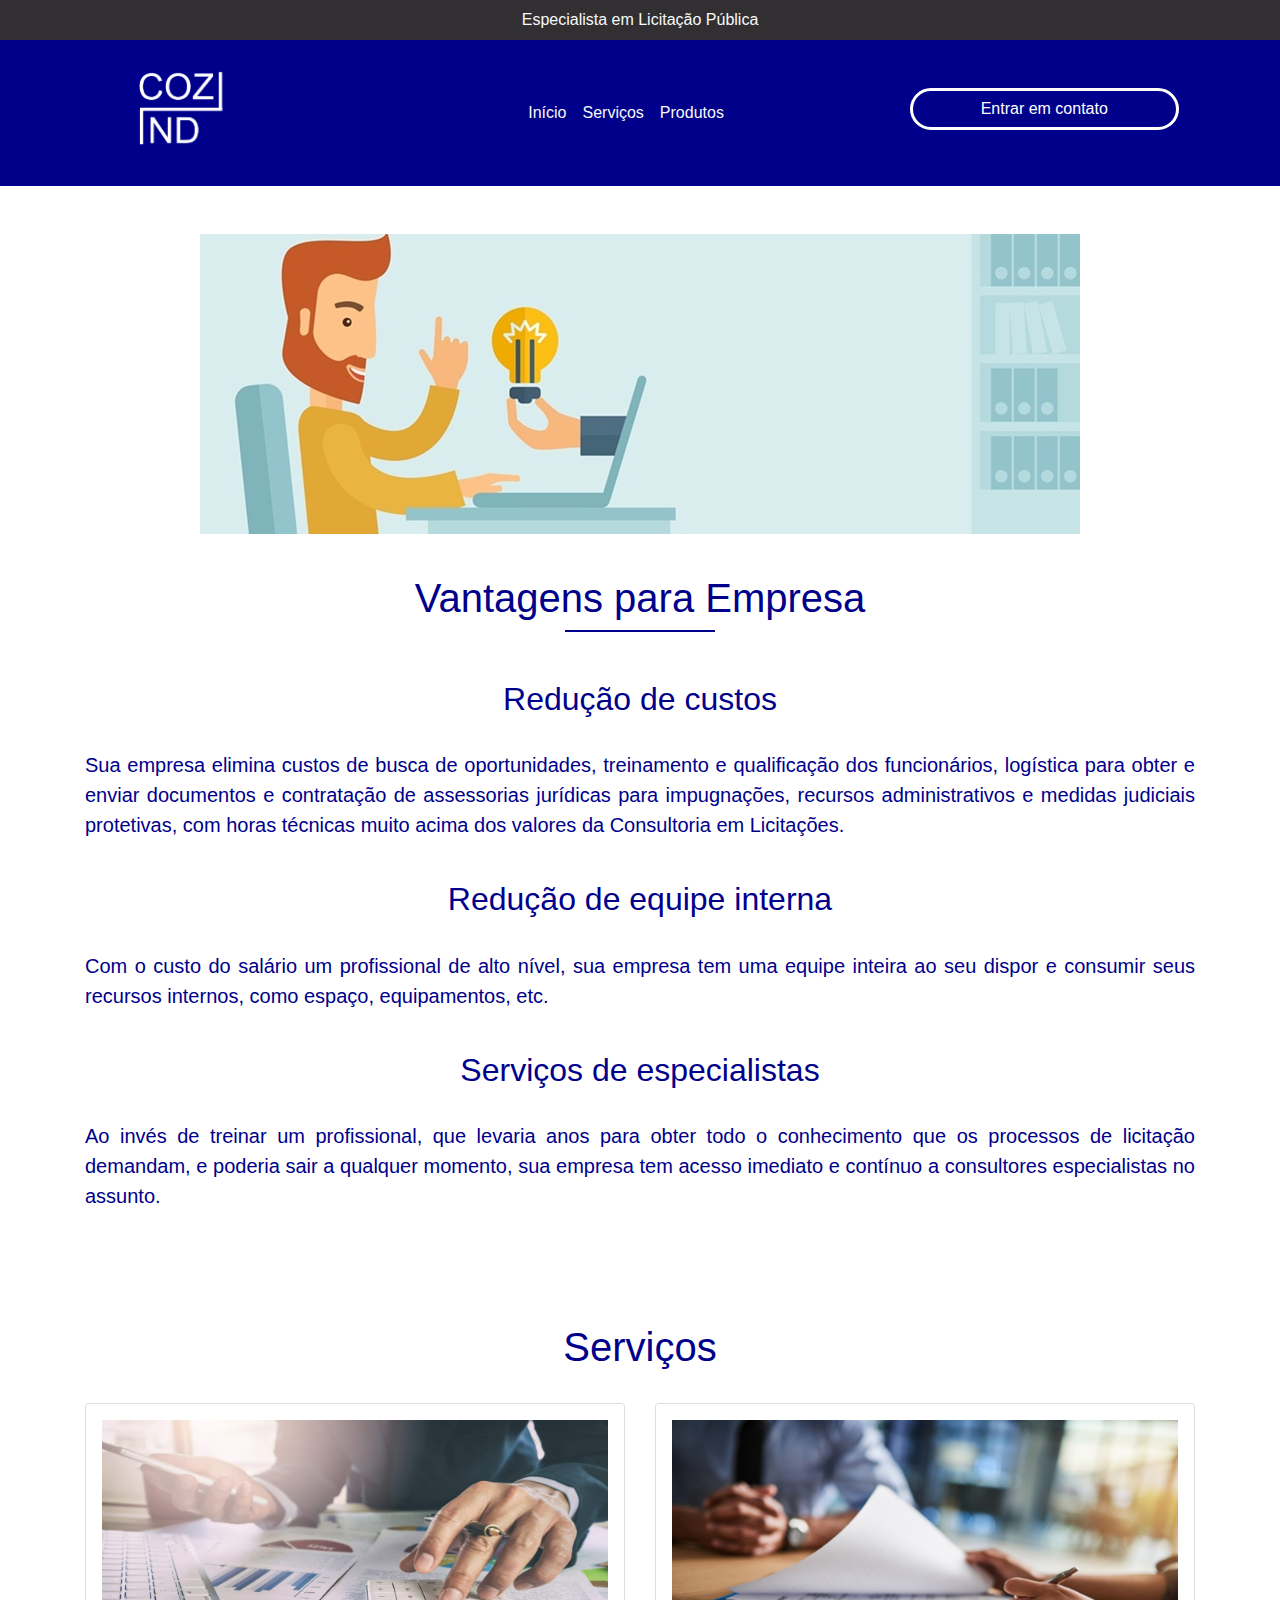
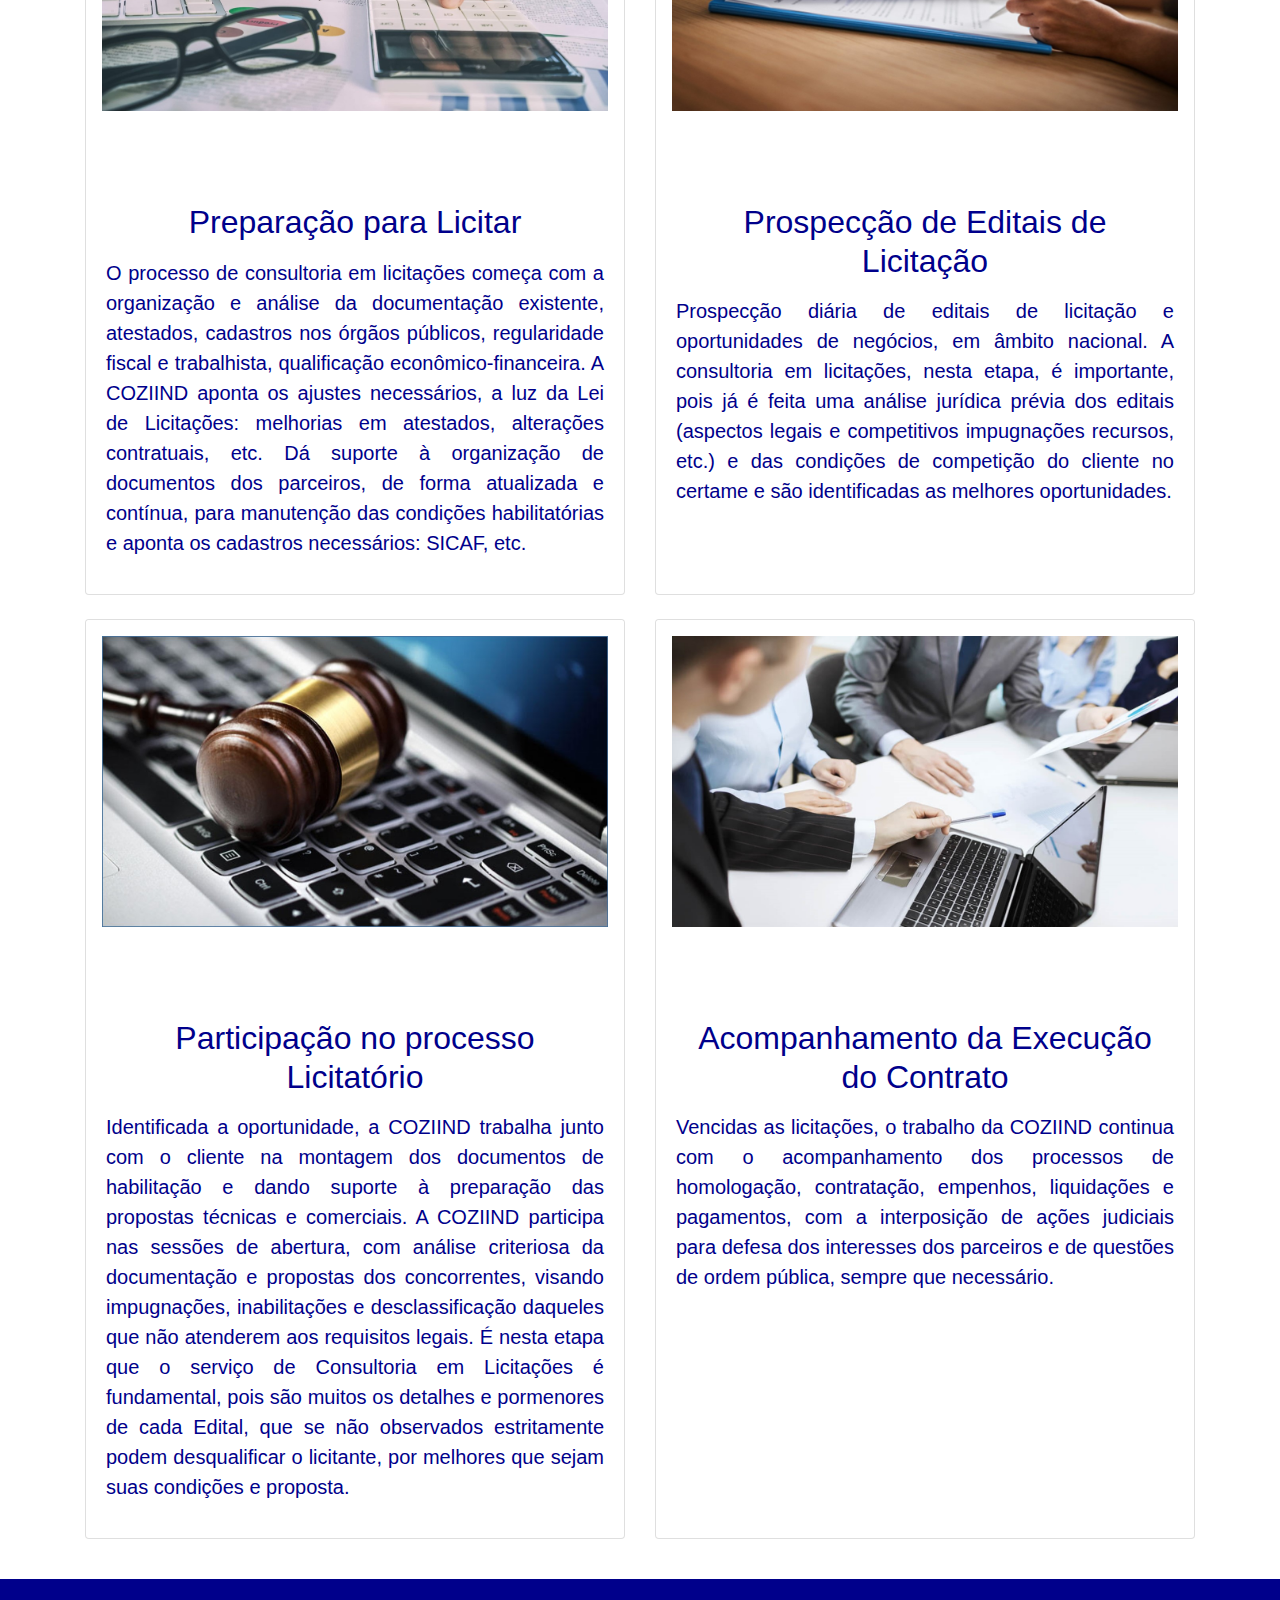
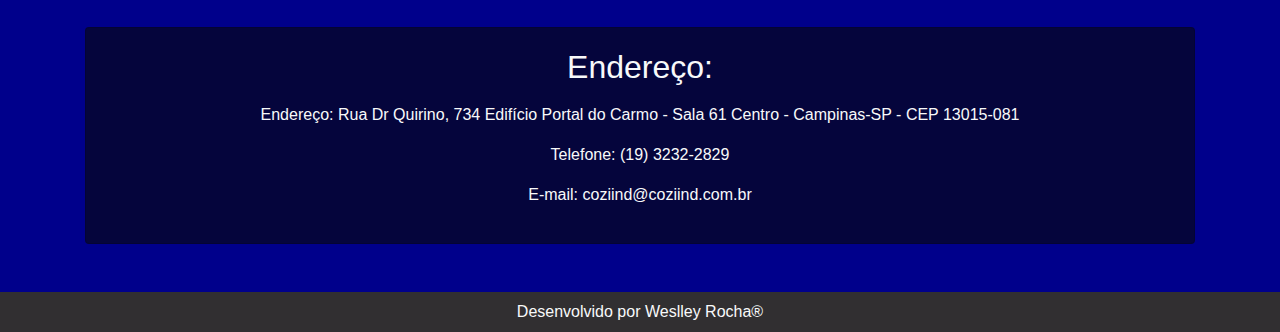
<file: servicos.html>
<!-- Site desenvolvido por Weslley Rocha -->
<!DOCTYPE html>
<html lang="PT-BR">

<head>
    <meta charset="UTF-8">
    <meta http-equiv="X-UA-Compatible" content="IE=edge">
    <meta name="viewport" content="width=device-width, initial-scale=1.0">

    <title>Coziind</title>

    <!-- CSS Bootstrap -->
    <link rel="stylesheet" href="css/bootstrap.css">
    <!-- CSS personalizado -->
    <link rel="stylesheet" href="css/estilo.css">
    <!-- Fonte para Icones -->
    <link rel="stylesheet" href="https://use.fontawesome.com/releases/v5.0.10/css/all.css" integrity="sha384-+d0P83n9kaQMCwj8F4RJB66tzIwOKmrdb46+porD/OvrJ+37WqIM7UoBtwHO6Nlg" crossorigin="anonymous">
    <link rel="shortcut icon" href="img/Logos/favicon.ico">

</head>

<body>

    <!-- Row Topo Site -->
    <div class="container-fluid mt-0 py-0 bg-rowTopo">
        <div class="row">
            <div class="col-md-12">
                <p class="text-center text-light my-2">Especialista em Licitação Pública</p>
            </div>
        </div>
    </div>

    <!-- Navegador -->
    <div class="container-fluid bg-topo">
        <header class="container">
            <nav class="navbar navbar-expand-lg navbar-dark ">
                <div class="container">
                    <div class="row">
                        <div class="col">
                            <a href="#" class="navbar-brand">
                                <img src="img/Logos/LogoCoziindCorBranco.png" height="120" class="d-inline-block align-top" alt="" title="Logo Coziind">
                            </a>
                        </div>
                    </div>
                    <button class="navbar-toggler" type="button" data-toggle="collapse" data-target="#menu" aria-controls="menu" aria-expanded="false" aria-label="Menu Colapso">
          <span class="navbar-toggler-icon text-light"></span>
        </button>
                </div>
                <div class="container my-1">
                    <div class="row">
                        <div class="col">
                            <div id="menu" class="collapse navbar-collapse">
                                <ul class="navbar-nav mr-auto text-light">
                                    <li class="nav-item"> <a href="index.html" class="nav-link text-light">Início</a></li>
                                    <li class="nav-item"> <a href="servicos.html" class="nav-link text-light">Serviços</a></li>
                                    <li class="nav-item"> <a href="produtos.html" class="nav-link text-light">Produtos</a></li>
                                </ul>
                            </div>
                        </div>
                    </div>
                </div>
                <a href="contato.html" class="btn col-md-3 mb-2 btn-contato">Entrar em contato</a>
            </nav>
        </header>
    </div>
    <!-- Vantagens para Empresa-->
    <div class="container-fluid">
        <div class="mt-2 py-4">
            <div class="container">
                <div class="row">
                    <div class="col-md-12 text-center">
                        <img src="img/PagServicos/imgVantagens.jpg" class="img-fluid py-3 rounded">
                    </div>
                </div>
            </div>
            <section class="container mt-4">
                <h1 class="text-center CorFontPersonal"> Vantagens para Empresa </h1>
                <span class="underline"></span>
                <h2 class="text-center mt-5 CorFontPersonal">Redução de custos</h2>

                <p class="text-justify pPersonal py-4"> Sua empresa elimina custos de busca de oportunidades, treinamento e qualificação dos funcionários, logística para obter e enviar documentos e contratação de assessorias jurídicas para impugnações, recursos administrativos e medidas judiciais
                    protetivas, com horas técnicas muito acima dos valores da Consultoria em Licitações.
                </p>
                <h2 class="text-center CorFontPersonal">Redução de equipe interna</h2>

                <p class="text-justify pPersonal py-4"> Com o custo do salário um profissional de alto nível, sua empresa tem uma equipe inteira ao seu dispor e consumir seus recursos internos, como espaço, equipamentos, etc.
                </p>
                <h2 class=" text-center CorFontPersonal">Serviços de especialistas</h2>
                <p class="text-justify pPersonal py-4">
                    Ao invés de treinar um profissional, que levaria anos para obter todo o conhecimento que os processos de licitação demandam, e poderia sair a qualquer momento, sua empresa tem acesso imediato e contínuo a consultores especialistas no assunto.
                </p>
            </section>
        </div>
    </div>

    <!-- Serviços -->
    <div class="container-fluid">
        <div class="mt-2 py-2">
            <section class="container py-2">
                <header class="col-md-12">
                    <h1 class="text-center CorFontPersonal py-2 mt-3 mb-4">Serviços</h1>
                </header>
                <!--Inclusão dos Cards-->
                <div class="card-deck">
                    <div class="card sombra">
                        <img src="img/PagServicos/imgPreparacaoParaLicitar1.jpg" class="p-3 mb-5 bg-white rounded  card-img-top" alt="">
                        <div class="card-body">
                            <h2 class="text-center py-2 CorFontPersonal">Preparação para Licitar</h2>
                            <p class="text-justify mt-2 pPersonal">
                                O processo de consultoria em licitações começa com a organização e análise da documentação existente, atestados, cadastros nos órgãos públicos, regularidade fiscal e trabalhista, qualificação econômico-financeira. A COZIIND aponta os ajustes necessários,
                                a luz da Lei de Licitações: melhorias em atestados, alterações contratuais, etc. Dá suporte à organização de documentos dos parceiros, de forma atualizada e contínua, para manutenção das condições habilitatórias e aponta
                                os cadastros necessários: SICAF, etc.
                            </p>
                        </div>
                    </div>
                    <div class="card sombra">
                        <img src="img/PagServicos/imgProspeccaoDeEditais.jpg" class="p-3 mb-5 bg-white rounded card-img-top" alt="">
                        <div class="card-body">
                            <h2 class="text-center py-2 CorFontPersonal">Prospecção de Editais de Licitação</h2>
                            <p class="text-justify mt-2 pPersonal">
                                Prospecção diária de editais de licitação e oportunidades de negócios, em âmbito nacional. A consultoria em licitações, nesta etapa, é importante, pois já é feita uma análise jurídica prévia dos editais (aspectos legais e competitivos impugnações recursos,
                                etc.) e das condições de competição do cliente no certame e são identificadas as melhores oportunidades.
                            </p>
                        </div>
                    </div>
                </div>
                <div class="card-deck py-4">
                    <div class="card sombra">
                        <img src="img/PagServicos/imgParticipacao.jpg" class="p-3 mb-5 bg-white rounded card-img-top" alt="">
                        <div class="card-body">
                            <h2 class="text-center py-2 CorFontPersonal">Participação no processo Licitatório</h2>
                            <p class="text-justify mt-2 pPersonal">
                                Identificada a oportunidade, a COZIIND trabalha junto com o cliente na montagem dos documentos de habilitação e dando suporte à preparação das propostas técnicas e comerciais. A COZIIND participa nas sessões de abertura, com análise criteriosa da documentação
                                e propostas dos concorrentes, visando impugnações, inabilitações e desclassificação daqueles que não atenderem aos requisitos legais. É nesta etapa que o serviço de Consultoria em Licitações é fundamental, pois são muitos
                                os detalhes e pormenores de cada Edital, que se não observados estritamente podem desqualificar o licitante, por melhores que sejam suas condições e proposta.
                            </p>
                        </div>
                    </div>
                    <div class="card sombra">
                        <img src="img/PagServicos/imgAcompanhamento.jpg" class="p-3 mb-5 bg-white rounded card-img-top" alt="">
                        <div class="card-body">
                            <h2 class="text-center py-2 CorFontPersonal">Acompanhamento da Execução do Contrato</h2>
                            <p class="text-justify mt-2 pPersonal">
                                Vencidas as licitações, o trabalho da COZIIND continua com o acompanhamento dos processos de homologação, contratação, empenhos, liquidações e pagamentos, com a interposição de ações judiciais para defesa dos interesses dos parceiros e de questões de
                                ordem pública, sempre que necessário.
                            </p>
                        </div>
                    </div>
                </div>
            </section>
        </div>
    </div>
    <!-- Rodapé -->
    <footer class="container-fluid bg-rodape1">
        <div class="container py-5">
            <div class="row">
                <div class="col-md-12">
                    <div class="card bg-card-rodape">
                        <div class="card-body">
                            <h2 class="text-light text-center"> Endereço:</h2>
                            <p class="text-light text-center mt-3"> Endereço: Rua Dr Quirino, 734 Edifício Portal do Carmo - Sala 61 Centro - Campinas-SP - CEP 13015-081 </p>
                            <p class="text-light text-center mt-3"> Telefone: (19) 3232-2829 </p>
                            <p class="text-light text-center mt-3"> E-mail: <a class="text-light" href="mailto:coziind@coziind.com.br" title=""> coziind@coziind.com.br</a></p>
                        </div>
                    </div>
                </div>
            </div>
        </div>
    </footer>

    <!-- Row Final Site -->
    <div class="container-fluid mt-0 py-0 bg-rowTopo">
        <div class="row">
            <div class="col-md-12">
                <p class="text-center text-light my-2">Desenvolvido por <a class="text-light" href="https://www.linkedin.com/in/weslley-rocha/" target="_blank"> Weslley Rocha</a>&#174;</p>
            </div>
        </div>
    </div>


    <!-- Link Externo -->
    <script src="js/jquery-3.6.0.min.js"></script>
    <script src="js/popper.min.js"></script>
    <script src="js/bootstrap.min.js"></script>
    <script src="js/jquery.counterup.min.js"></script>

</body>

</html>
</file>
<file: css/estilo.css>
/* Configurações do Row Topo */

.bg-rowTopo {
    background: rgb(49, 47, 49);
}


/* Configurações do Navegador */

.bg-topo {
    background: #00008b;
}

.bg-dropdown {
    background: #3535f0;
}

.bg-dropdown:hover {
    color: #8b0051;
    background: #3535f0;
    border-color: #fff;
    transition: all 0.5s ease-in-out;
    -moz-transition: all 0.5s ease-in-out;
    -webkit-transition: all 0.5s ease-in-out;
}

.efeitoLinkDropD:hover {
    background: #00008b;
    transition: all 0.5s ease-in-out;
    -moz-transition: all 0.5s ease-in-out;
    -webkit-transition: all 0.5s ease-in-out;
}


/* Configurações do Botão Orçamento Nav */

.btn-contato {
    border: 3px solid #fff;
    background: none;
    position: relative;
    color: #fff;
    z-index: 1;
    border-radius: 30px;
    height: 100%;
}

.btn-contato:hover {
    color: #00008b;
    background: #fff;
    border-color: #fff;
    transition: all 0.5s ease-in-out;
    -moz-transition: all 0.5s ease-in-out;
    -webkit-transition: all 0.5s ease-in-out;
}


/* Informações sobre o serviço prestado */

.CorFontPersonal {
    color: #00008b;
}

.pPersonal {
    color: #00008b;
    font-size: 20px;
}


/* Configuração Area de Atuacao */

.bg-areAatuacao {
    background: linear-gradient(131.26deg, #edecf0f3 30%, #e2e2e9fd 100%);
}

.MargemTopCard {
    margin-top: 18%;
}


/* Configuraçaõ Parallax */

.fatos {
    text-align: center;
}

.fatos {
    text-align: center;
    color: #00008b;
}

.fatos .icon i {
    font-size: 50px;
    color: #00008b;
}

.fatos h3 {
    font-size: 35px;
    color: #00008b;
    margin-bottom: 5px;
    font-weight: 700;
    letter-spacing: 1px;
}

.fatos h4 {
    font-size: 20px;
    font-weight: 400;
    color: #00008b;
    letter-spacing: 1px;
}


/* Rodapé */

.bg-rodape1 {
    background: #00008b;
}

.logo-rodape {
    margin-left: 25%;
    width: 195px;
    height: 195px;
}

.bg-card-rodape {
    background: #080814a9;
}

.icon-rodape {
    font-size: 60px;
    color: #efeff7;
}


/* Configurações Gerais */

.underline {
    content: "";
    border-top: 2px solid #00008b;
    width: 150px;
    display: block;
    margin-bottom: 8px;
    margin: 0 auto;
}

.sombra:hover {
    box-shadow: 0 0 40px 0 rgba(0, 0, 0, 0.1);
}

.lagura_modal {
    width: 100px;
}
</file>
